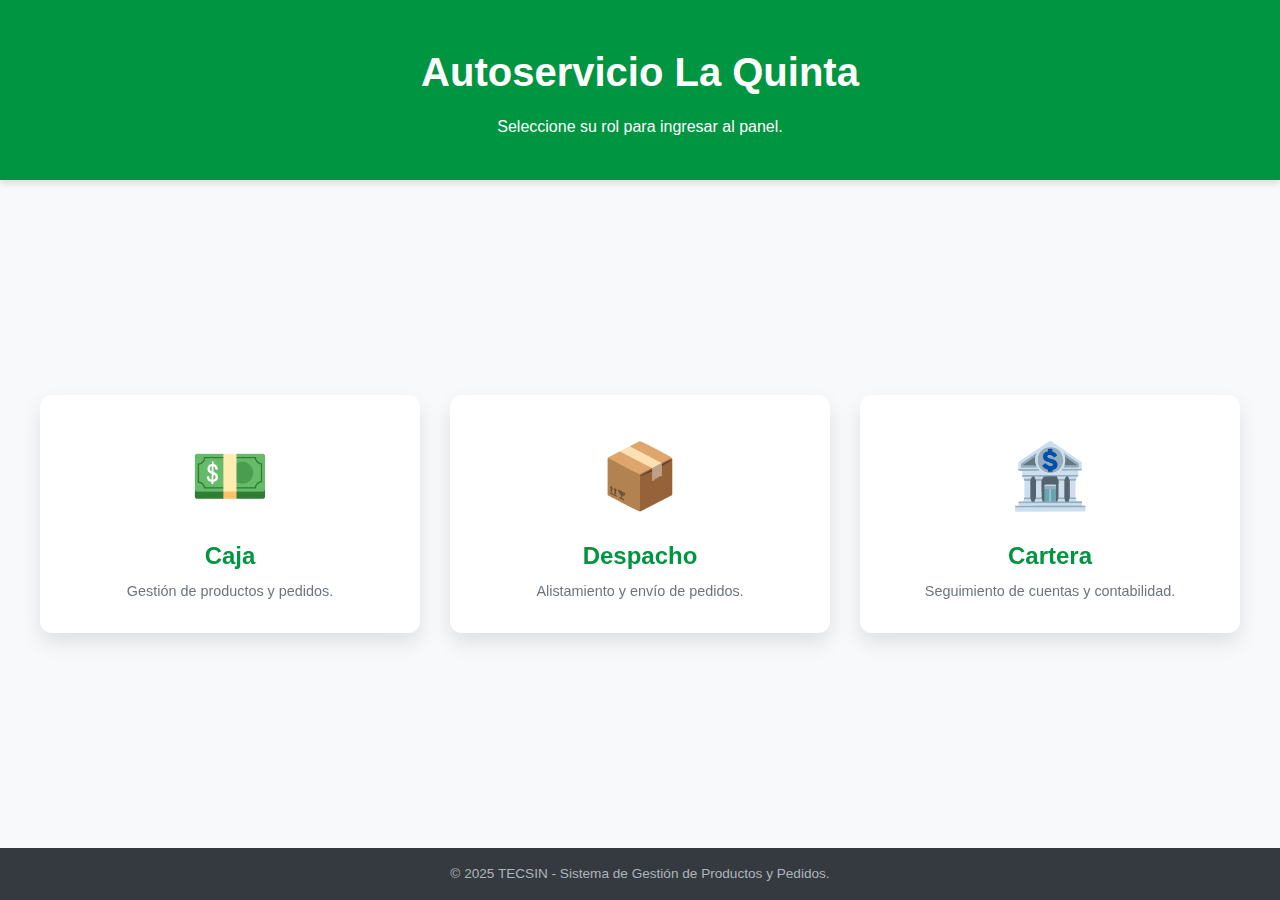
<file: index.html>
<!DOCTYPE html>
<html lang="es">
<head>
    <meta charset="UTF-8">
    <meta name="viewport" content="width=device-width, initial-scale=1.0">
    <title>Panel de Control</title>
    <link rel="stylesheet" href="css/ini.css">
</head>
<body>
    <header class="header">
        <h1>Autoservicio La Quinta</h1>
        <p>Seleccione su rol para ingresar al panel.</p>
    </header>

    <main class="main-content">
        <div class="user-cards-container">
            
            <a href="users/caja/" class="user-card" data-role="Caja">
                <div class="card-icon">💵</div>
                <h2 class="card-title">Caja</h2>
                <p class="card-description">Gestión de productos y pedidos.</p>
            </a>

            <a href="users/despacho/" class="user-card" data-role="Despacho">
                <div class="card-icon">📦</div>
                <h2 class="card-title">Despacho</h2>
                <p class="card-description">Alistamiento y envío de pedidos.</p>
            </a>

            <a href="users/cartera/" class="user-card" data-role="Cartera">
                <div class="card-icon">🏦</div>
                <h2 class="card-title">Cartera</h2>
                <p class="card-description">Seguimiento de cuentas y contabilidad.</p>
            </a>
        </div>
    </main>

    <footer class="footer">
        <p>&copy; 2025 TECSIN - Sistema de Gestión de Productos y Pedidos.</p>
    </footer>

    <script src="js/ini.js"></script>
</body>
</html>
</file>
<file: css/ini.css>
/* Base y Tipografía */
:root {
    --primary-color: #009540; 
    --secondary-color: #0da300; 
    --text-color: #333;
    --bg-color: #f8f9fa;
    --card-bg: #fff;
    --shadow-light: rgba(0, 0, 0, 0.1);
    --shadow-strong: rgba(0, 0, 0, 0.2);
}

* {
    box-sizing: border-box;
    margin: 0;
    padding: 0;
}

body {
    font-family: 'Segoe UI', Tahoma, Geneva, Verdana, sans-serif;
    background-color: var(--bg-color);
    color: var(--text-color);
    display: flex;
    flex-direction: column;
    min-height: 100vh;
    line-height: 1.6;
}

/* Encabezado */
.header {
    background-color: var(--primary-color);
    color: white;
    padding: 40px 20px;
    text-align: center;
    box-shadow: 0 4px 6px var(--shadow-light);
}

.header h1 {
    margin-bottom: 10px;
    font-size: 2.5em;
}

/* Contenido Principal (Uso de Flexbox para centrar) */
.main-content {
    flex-grow: 1; /* Permite que ocupe el espacio restante */
    display: flex;
    justify-content: center; /* Centrar horizontalmente */
    align-items: center; /* Centrar verticalmente */
    padding: 50px 20px;
}

/* Contenedor de Tarjetas */
.user-cards-container {
    display: flex;
    gap: 30px; /* Espacio entre las tarjetas/botones */
    max-width: 1200px;
    width: 100%;
    /* Efecto inicial de perspectiva para el contenedor */
    perspective: 1000px; 
}

/* Estilos de las Tarjetas/Botones */
.user-card {
    flex: 1; /* Ocupan igual espacio */
    background-color: var(--card-bg);
    border-radius: 12px;
    padding: 30px;
    text-align: center;
    text-decoration: none; /* Quitar subrayado del enlace */
    color: var(--text-color);
    
    /* Animación profesional: transiciones suaves */
    transition: transform 0.4s ease-out, box-shadow 0.4s ease-out, background-color 0.4s;
    
    /* Sombra inicial suave */
    box-shadow: 0 10px 20px var(--shadow-light);
    
    /* Configuración inicial para el efecto 3D */
    transform: translateZ(0); 
}

/* Animación: Efecto Hover (Dinámico y Profesional) */
.user-card:hover {
    /* Efecto "levantar" y 3D sutil (más dinámico) */
    transform: translateY(-10px) rotateX(2deg) scale(1.02) translateZ(50px); 
    
    /* Sombra más marcada */
    box-shadow: 0 25px 50px var(--shadow-strong);
    
    /* Cambio sutil de fondo */
    background-color: #e9ecef;
}

/* Icono dentro de la Tarjeta */
.card-icon {
    font-size: 4em;
    margin-bottom: 10px;
}

.card-title {
    font-size: 1.5em;
    margin-bottom: 5px;
    color: var(--primary-color);
}

.card-description {
    color: #6c757d;
    font-size: 0.9em;
}

/* Pie de Página */
.footer {
    padding: 15px 20px;
    text-align: center;
    background-color: #343a40;
    color: #adb5bd;
    font-size: 0.85em;
}

/* Media Queries para Responsividad (Esencial para una landing profesional) */
@media (max-width: 768px) {
    .user-cards-container {
        flex-direction: column; /* Apilar en pantallas pequeñas */
        gap: 20px;
    }

    .user-card {
        padding: 25px;
    }
    
    .user-card:hover {
        /* Simplificar el hover en móviles */
        transform: translateY(-5px); 
    }

    .header h1 {
        font-size: 2em;
    }
}
</file>
